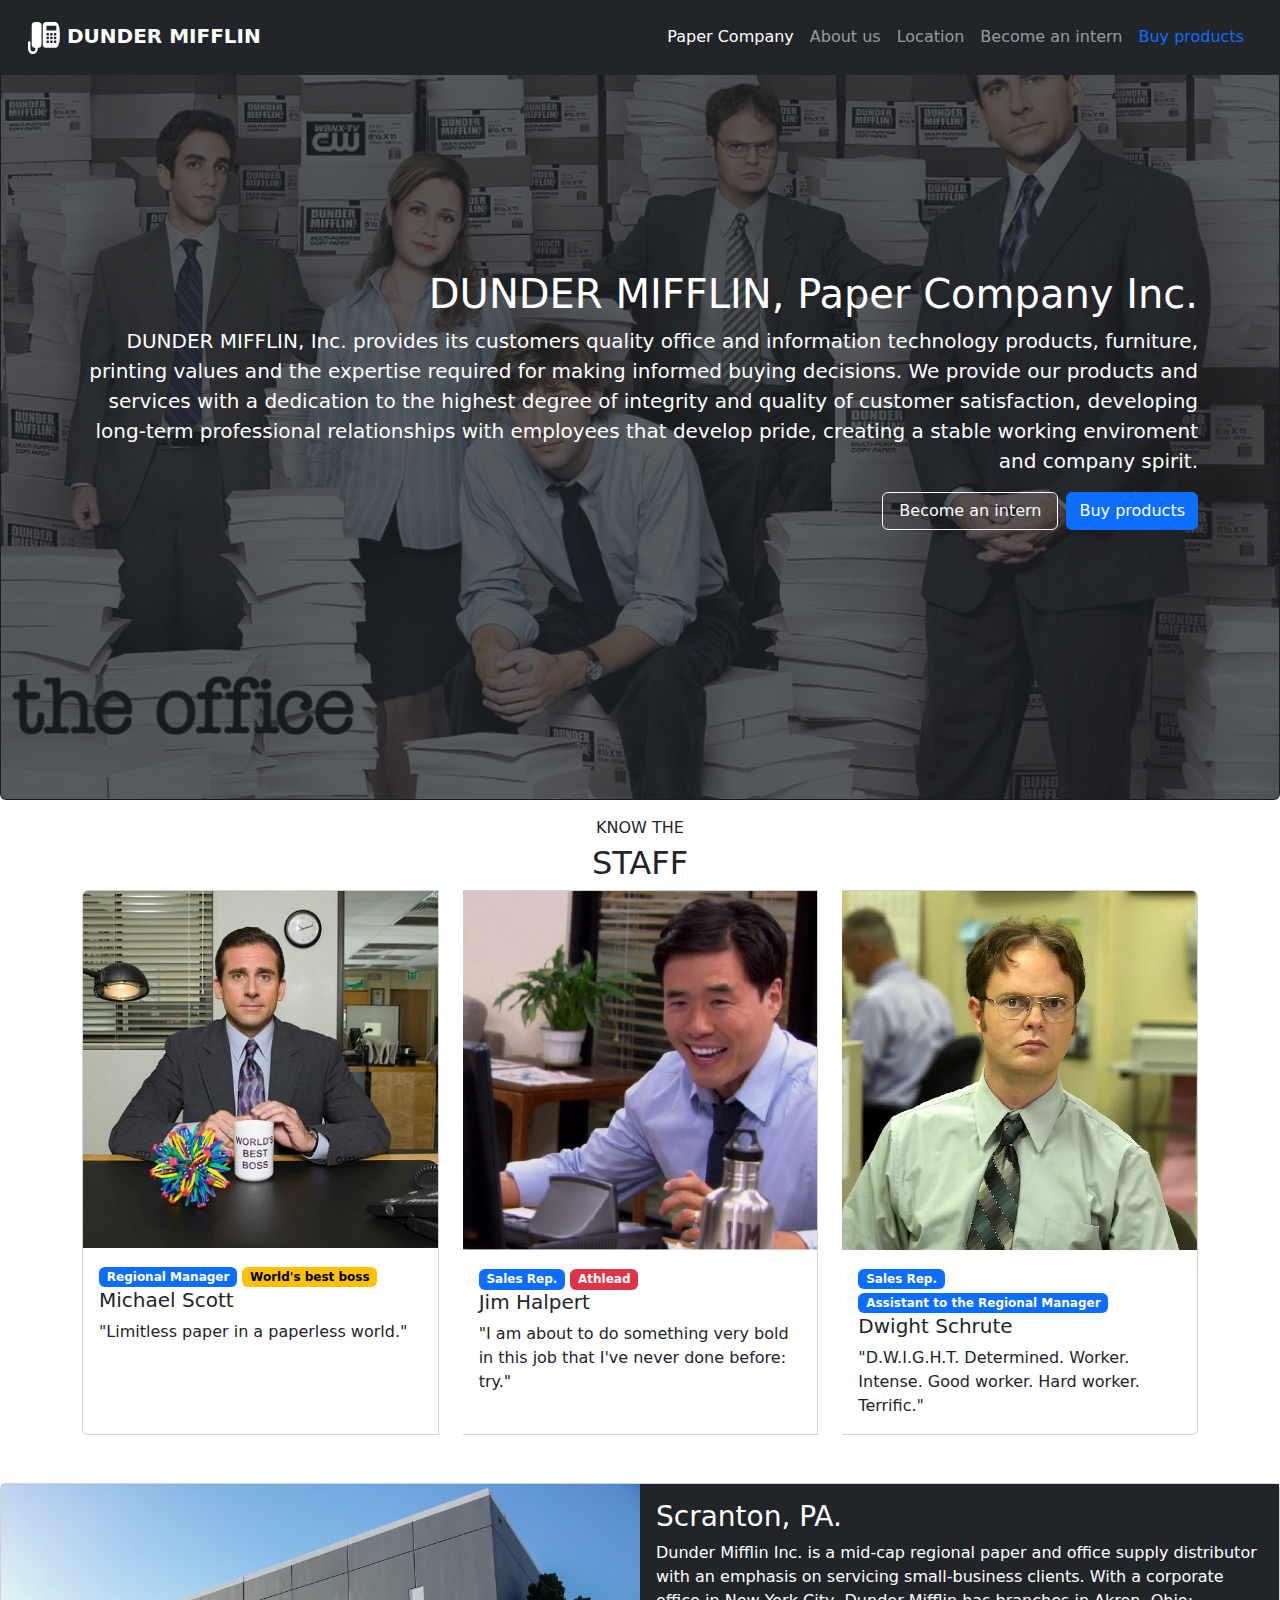
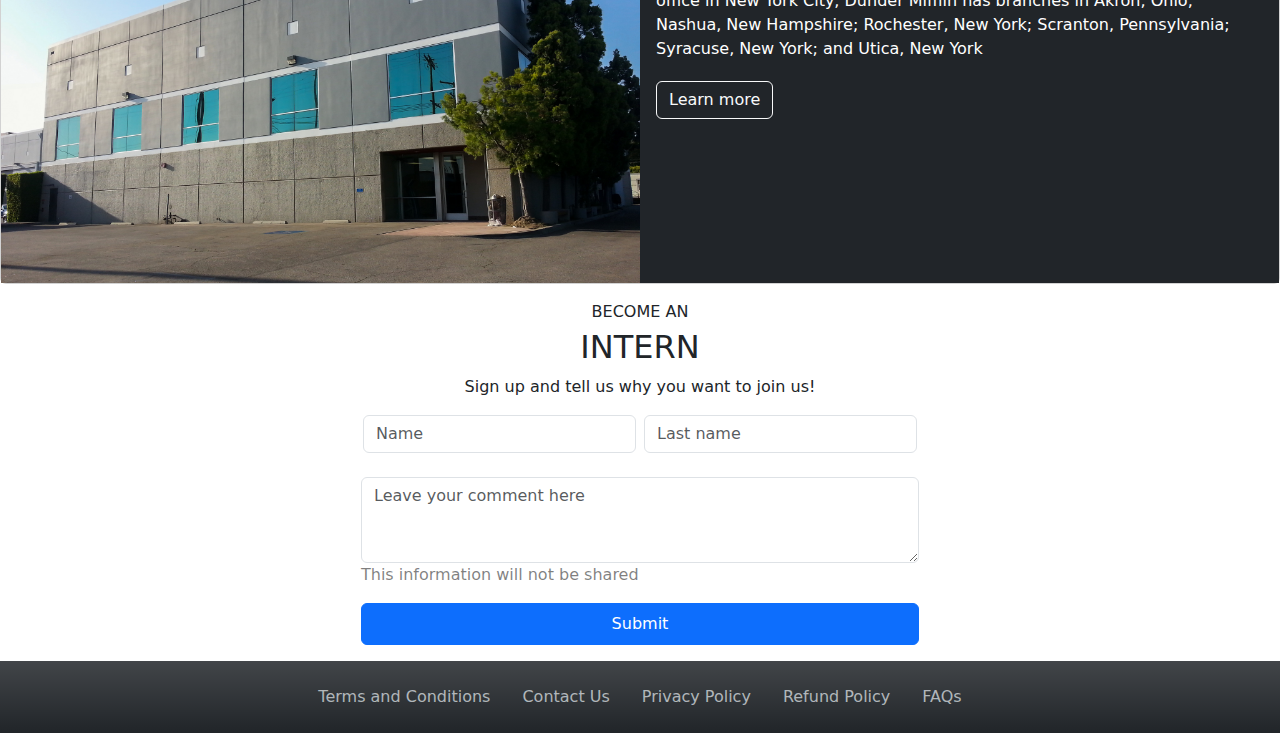
<file: index.html>
<!DOCTYPE html>
<html lang="en">

<head>
  <meta charset="UTF-8" />
  <meta name="viewport" content="width=device-width, initial-scale=1.0" />
  <title>TP Integrador Front </title>

  <link rel="stylesheet" href="assets/css/bootstrap.min.css" />
</head>

<body>
  <nav class="navbar fixed-top navbar-expand-lg navbar-dark bg-dark p-3">
    <div class="container-fluid ">
      <a class="navbar-brand fw-bold" href="#">
        <img class="d-inline-block  " src="assets/img/phone-office-icon.svg" alt="icono telefono" >
        DUNDER MIFFLIN
      </a>
      <button class="navbar-toggler" type="button" data-bs-toggle="collapse" data-bs-target="#navbarSupportedContent"
        aria-controls="navbarSupportedContent" aria-expanded="false" aria-label="Toggle navigation">
        <span class="navbar-toggler-icon"></span>
      </button>
      <div class="collapse navbar-collapse justify-content-end" id="navbarSupportedContent">
        <ul class="navbar-nav mb-2 mb-lg-0">
          <li class="nav-item">
            <a class="nav-link active" aria-current="page" href="#paper-company">Paper Company</a>
          </li>
          <li class="nav-item">
            <a class="nav-link" href="#about-us">About us</a>
          </li>
          <li class="nav-item">
            <a class="nav-link" href="#location">Location</a>
          </li>
          <li class="nav-item">
            <a class="nav-link" href="#become-an-intern">Become an intern</a>
          </li>
          <li class="nav-item">
            <a class="nav-link text-primary" href="buyproducts.html#buy">Buy products</a>
          </li>
          </li>
        </ul>
      </div>
    </div>
  </nav>
  <main>
    <section id="paper-company">
      <div class="card bg-dark text-white">
        <img src="assets/img/theoffice.jpg" class="card-img opacity-25 object-fit-cover img-fluid"
          alt="the office" />
        <div class="card-img-overlay">
          <div class="h-100 container text-end d-flex flex-column justify-content-center tamaño">
            <h1 class="card-title">DUNDER MIFFLIN, Paper Company Inc.</h1>
            <p class="card-text">
              DUNDER MIFFLIN, Inc. provides its customers quality office and information technology
              products, furniture, printing values and the expertise required for making informed buying decisions.
              We provide our products and services with a dedication to the highest degree of integrity and quality of
              customer satisfaction, developing long-term professional relationships with employees that develop pride,
              creating a stable working enviroment and company spirit.
            </p>
            <div class="d-flex flex-wrap gap-2 justify-content-end">
              <a href="#become-an-intern"class="btn btn-outline-light px-3">Become an intern</a>
              <a href="buyproducts.html" class="btn btn-primary">Buy products</a>
            </div>
          </div>
        </div>
      </div>
    </section>
    <section id="about-us" class=" mt-3">
      <p class="mb-1 text-center"> KNOW THE </p>
      <h2 class="text-center"> STAFF </h2>
      <div class="container mx-auto d-flex">
        <div class="card-group gap-4 ">
          <div class="card">
            <img src="assets/img/michaelscott.jpg" class="card-img-top" alt="Michael Scott">
            <div class="card-body">
              <div >
                <span class="badge text-bg-primary"> Regional Manager</span>
                <span class="badge text-bg-warning">World's best boss</span>
              </div>
              <h5 class="card-title">Michael Scott</h5>
              <p class="card-text">"Limitless paper in a paperless world."
              </p>
            </div>
          </div>
          <div class="card ">
            <img src="assets/img/jimhalpert.jpg" class="card-img-top " alt="Jim Halpert">
            <div class="card-body">
              <div>
                <span class="badge text-bg-primary"> Sales Rep.</span>
                <span class="badge text-bg-danger">Athlead</span>
              </div>
              <h5 class="card-title">Jim Halpert</h5>
              <p class="card-text"> "I am about to do something very bold in this job that I've never done before: try."</p>
            </div>
          </div>
          <div class="card">
            <img src="assets/img/dwightschrute.jpg" class="card-img-top" alt="Dwight Schrute">
            <div class="card-body">
              <div>
                <span class="badge text-bg-primary"> Sales Rep.</span>
                <span class="badge text-bg-primary">Assistant to the Regional Manager</span>
              </div>
              <h5 class="card-title">Dwight Schrute</h5>
              <p class="card-text">"D.W.I.G.H.T. Determined. Worker. Intense. Good worker. Hard worker. Terrific."</p>
            </div>
          </div>
        </div>
      </div>
    </section>
    <section id="location" class="mt-5">
      <div class="card mb-3">
        <div class="row g-0 ">
          <div class="col-6  ">
            <img src="assets/img/building.jpg" class="h-100 w-100" alt="Paper Company building" >
          </div>
          <div class="col-6 text-bg-dark ">
            <div class="card-body ">
              <h3 class="card-title">Scranton, PA.</h3>
              <p class="card-text">Dunder Mifflin Inc. is a mid-cap regional paper and office supply
                distributor with an emphasis on servicing small-business clients. With a corporate office in New York
                City, Dunder Mifflin has branches in Akron, Ohio; Nashua, New Hampshire; Rochester, New York; Scranton,
                Pennsylvania; Syracuse, New York; and Utica, New York</p>

              <button type="button" class="btn btn-outline-light mt-1">Learn more</button>
            </div>
          </div>
        </div>
      </div>
    </section>
    <section id="become-an-intern" class=" mt-3">
      <p class="mb-1 text-center"> BECOME AN </p>
      <h2 class="text-center"> INTERN </h2>
      <p class="text-center"> Sign up and tell us why you want to join us! </p>
      <div class="container">
        <div class="row g-2 justify-content-center">
          <div class="col-3">
            <input type="text" class="form-control" id="name" placeholder="Name">
          </div>
          <div class="col-3">
            <input type="text" class="form-control" id="last-name" placeholder="Last name">
          </div>
        </div>
        <div class="mb-3 col-6 mx-auto mt-0">
          <label for="textarea" class="form-label"></label>
          <textarea class="form-control" id="textarea" rows="3" placeholder="Leave your comment here"></textarea>
          <p class="text-black-50 mb-0">This information will not be shared</p>
          <button type="button" class=" col-12 mt-3 btn btn-primary p-2 ">Submit</button>
        </div>
      </div>
    </section>
  </main>
  <footer class="mt-3 p-3 bg-dark bg-gradient">
    <div class="container" data-bs-theme="dark">
      <ul class="nav justify-content-center">
        <li class="nav-item"><a href="#" class="nav-link text-muted">Terms and Conditions</a></li>
        <li class="nav-item"><a href="#" class="nav-link text-muted">Contact Us</a></li>
        <li class="nav-item"><a href="#" class="nav-link text-muted">Privacy Policy</a></li>
        <li class="nav-item"><a href="#" class="nav-link text-muted">Refund Policy</a></li>
        <li class="nav-item"><a href="#" class="nav-link text-muted">FAQs</a></li>
      </ul>
    </div>
  </footer>
  <script src="assets/js/bootstrap.min.js"></script>
</body>

</html>
</file>
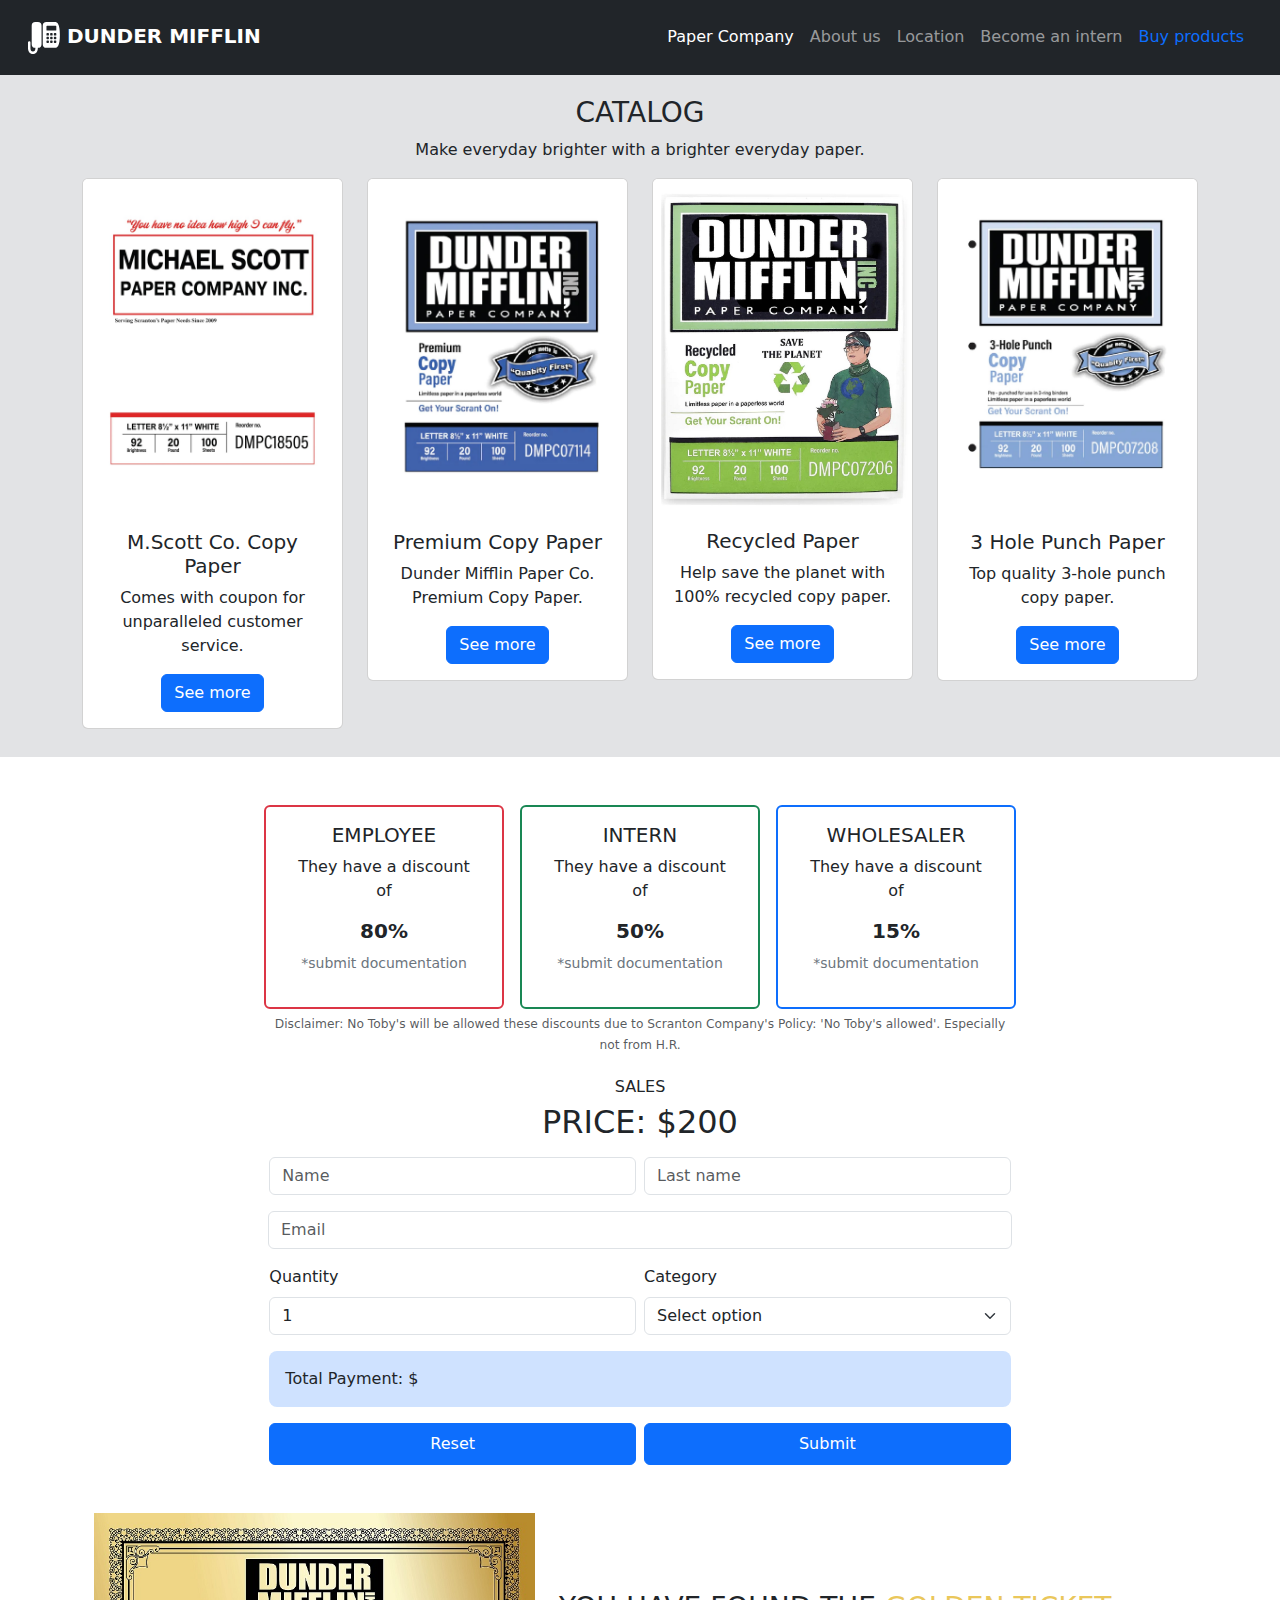
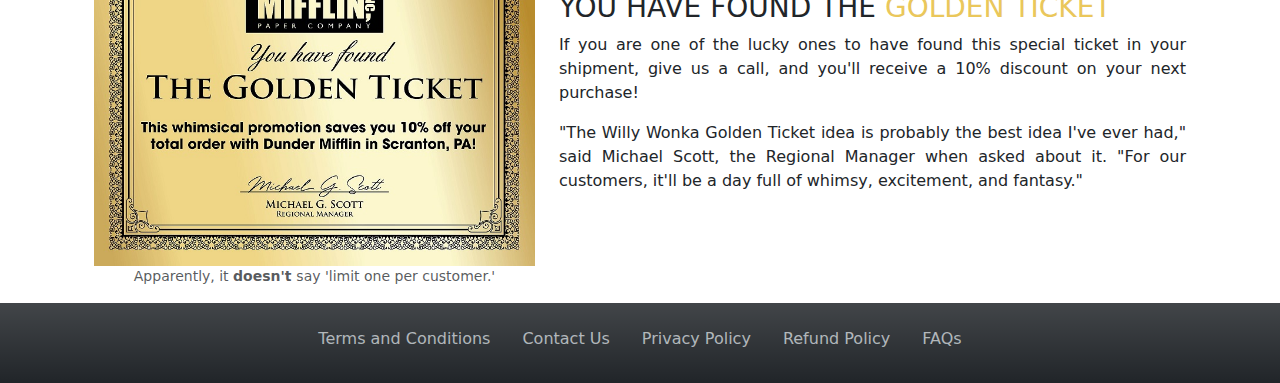
<file: buyproducts.html>
<!DOCTYPE html>
<html lang="en">

<head>
  <meta charset="UTF-8" />
  <meta name="viewport" content="width=device-width, initial-scale=1.0" />
  <title>TP Integrador Front </title>

  <link rel="stylesheet" href="assets/css/bootstrap.min.css" />
</head>

<body>
  <nav class="navbar fixed-top navbar-expand-lg navbar-dark bg-dark p-3">
    <div class="container-fluid ">
      <a class="navbar-brand fw-bold" href="index.html#paper-company">
        <img class="d-inline-block  " src="assets/img/phone-office-icon.svg" alt="icono telefono">
        DUNDER MIFFLIN
      </a>
      <button class="navbar-toggler" type="button" data-bs-toggle="collapse" data-bs-target="#navbarSupportedContent"
        aria-controls="navbarSupportedContent" aria-expanded="false" aria-label="Toggle navigation">
        <span class="navbar-toggler-icon"></span>
      </button>
      <div class="collapse navbar-collapse justify-content-end" id="navbarSupportedContent">
        <ul class="navbar-nav mb-2 mb-lg-0">
          <li class="nav-item">
            <a class="nav-link active" aria-current="page" href="index.html#paper-company">Paper Company</a>
          </li>
          <li class="nav-item">
            <a class="nav-link" href="index.html#about-us">About us</a>
          </li>
          <li class="nav-item">
            <a class="nav-link" href="index.html#location">Location</a>
          </li>
          <li class="nav-item">
            <a class="nav-link" href="index.html#become-an-intern">Become an intern</a>
          </li>
          <li class="nav-item">
            <a class="nav-link text-primary" href="buyproducts.html">Buy products</a>
          </li>
          </li>
        </ul>
      </div>
    </div>
  </nav>

  <main>
    <section id="products" class="text-center bg-secondary-subtle pt-5 pb-1">
      <h3> CATALOG</h3>
      <p>Make everyday brighter with a brighter everyday paper.</p>
      <div class="container">
        <div class="row">
          <div class="col-md-3">
            <div class="card mb-4 " id="img">
              <img src="assets/img/paper.jpg" class="card-img-top" alt="MS Copy Paper">
              <div class="card-body">
                <h5 class="card-title">M.Scott Co. Copy Paper</h5>
                <p class="card-text">Comes with coupon for unparalleled customer service.</p>
                <a href="#" class="btn btn-primary">See more</a>
              </div>
            </div>
          </div>
          <div class="col-md-3">
            <div class="card mb-4" id="img">
              <img src="assets/img/premiumpaper.jpg" class="card-img-top" alt="Premium Paper">
              <div class="card-body">
                <h5 class="card-title">Premium Copy Paper</h5>
                <p class="card-text">Dunder Mifflin Paper Co. Premium Copy Paper.</p>
                <a href="#" class="btn btn-primary">See more</a>
              </div>
            </div>
          </div>
          <div class="col-md-3">
            <div class="card mb-4" id="img">
              <img src="assets/img/recycledpaper.jpg" class="card-img-top" alt="Recycled Paper">
              <div class="card-body">
                <h5 class="card-title">Recycled Paper</h5>
                <p class="card-text">Help save the planet with 100% recycled copy paper.</p>
                <a href="#" class="btn btn-primary">See more</a>
              </div>
            </div>
          </div>
          <div class="col-md-3">
            <div class="card mb-4" id="img">
              <img src="assets/img/holepunchpaper.jpg" class="card-img-top" alt="3 Hole Punch Paper">
              <div class="card-body">
                <h5 class="card-title"> 3 Hole Punch Paper</h5>
                <p class="card-text">Top quality 3-hole punch copy paper.</p>
                <a href="#" class="btn btn-primary">See more</a>
              </div>
            </div>
          </div>
        </div>
      </div>
    </section>

    <section class="mt-5">
      <div class="container">
        <div class="row justify-content-center gap-3 text-center">
          <div class="col-md-3 card border-2 border-danger" id="cards">
            <div class="card-body">
              <h5 class="card-title">EMPLOYEE</h5>
              <p class="card-text">They have a discount of</p>
              <h5 class="fw-bold"> 80%</h5>
              <p class="text-secondary"><small>*submit documentation</small></p>
            </div>
          </div>
          <div class="col-md-3 card border-2 border-success" id="cards">
            <div class="card-body">
              <h5 class="card-title">INTERN</h5>
              <p class="card-text">They have a discount of</p>
              <h5 class="fw-bold">50%</h5>
              <p class="text-secondary"><small>*submit documentation</small></p>
            </div>
          </div>
          <div class="col-md-3 card border-2 border-primary" id="cards">
            <div class="card-body">
              <h5 class="card-title">WHOLESALER</h5>
              <p class="card-text">They have a discount of</p>
              <h5 class="fw-bold"> 15%</h5>
              <p class="text-secondary"><small>*submit documentation</small></p>
            </div>
          </div>
        </div>
        <div class="row justify-content-center text-center mt-1">
          <div class="col-md-8">
            <p class="small text-body-secondary"><small>Disclaimer: No Toby's will be allowed these discounts due to
                Scranton Company's Policy: 'No Toby's allowed'. Especially not from H.R.</small></p>
          </div>
        </div>
      </div>
    </section>

    <section class="mt-1" id="buy">
      <p class=" text-center mb-1">SALES</p>
      <h2 class="text-center mb-3"> PRICE: $200</h2>
      <form id="form">
        <div class="container">
          <div class="row g-2 justify-content-center">
            <div class="col-md-4">
              <input type="text" class="form-control" id="name" placeholder="Name" required>
            </div>
            <div class="col-md-4">
              <input type="text" class="form-control" id="last-name" placeholder="Last name" required>
            </div>
          </div>
          <div class="mt-3 col-md-8 mx-auto ">
            <input type="email" class="form-control" id="email" placeholder="Email" aria-describedby="buyerEmail"
              required>
          </div>
          <div class="row g-2 justify-content-center mt-2">
            <div class="col-md-4 mt-2">
              <label for="quantity" class="form-label"> Quantity</label>
              <input type="number" class="form-control" id="quantity" name="quantity" value="1" min="1" max="100"
                step="1" required>
            </div>
            <div class="col-md-4 mt-2">
              <label for="category" class="form-label"> Category </label>
              <select class="form-select" id="category" aria-label="select-category">
                <option selected>Select option</option>
                <option value="1">Employee</option>
                <option value="2">Intern</option>
                <option value="3">Wholesaler</option>
              </select>
            </div>
            <div class="col-md-8 mt-3 ">
              <div class="p-3 rounded-3 bg-primary-subtle">Total Payment: $<span id="total"></span></div>
            </div>
          </div>
          <div class="row g-2 justify-content-center">
            <div class="col-md-4 mt-2">
              <button type="button" class=" col-12 mt-3 btn btn-primary p-2" id="btnReset">Reset</button>
            </div>
            <div class="col-md-4 mt-2">
              <button type="button" class=" col-12 mt-3 btn btn-primary p-2" id="btnSubmit">Submit</button>
            </div>
          </div>
        </div>
      </form>
    </section>

    <section class="mt-5 ">
      <div class="container">
        <div class="row gap-0 mx-auto">
          <div class="col-md-5 justify-content-center">
            <img src="assets/img/goldenticket.jpg" class="img-fluid w-100" alt="Golden Ticket">
            <figcaption class="figure-caption text-center">Apparently, it <span class="fw-bold"> doesn't </span> say
              'limit one per customer.'</figcaption>
          </div>
          <div class="col-md-7 mx-auto my-auto" id="text-j">
            <h3>YOU HAVE FOUND THE <span id="golden">GOLDEN TICKET</span> </h3>
            <p>If you are one of the lucky ones to have found this special ticket in your shipment, give us a call, and
              you'll receive a 10% discount on your next purchase!</p>
            <p>"The Willy Wonka Golden Ticket idea is probably the best idea I've ever had," said Michael Scott, the
              Regional Manager when asked about it. "For our customers, it'll be a day full of whimsy, excitement, and
              fantasy."</p>
          </div>
        </div>
      </div>
    </section>
  </main>
  <footer class="mt-3 p-3 bg-dark bg-gradient">
    <div class="container" data-bs-theme="dark">
      <ul class="nav justify-content-center">
        <li class="nav-item"><a href="#" class="nav-link text-muted">Terms and Conditions</a></li>
        <li class="nav-item"><a href="#" class="nav-link text-muted">Contact Us</a></li>
        <li class="nav-item"><a href="#" class="nav-link text-muted">Privacy Policy</a></li>
        <li class="nav-item"><a href="#" class="nav-link text-muted">Refund Policy</a></li>
        <li class="nav-item"><a href="#" class="nav-link text-muted">FAQs</a></li>
      </ul>
    </div>
    <section>
      <h2></h2>
    </section>
  </footer>
  <script src="assets/js/bootstrap.min.js"></script>
  <script src="assets/js/form.js"></script>
</body>
</html>
</file>
